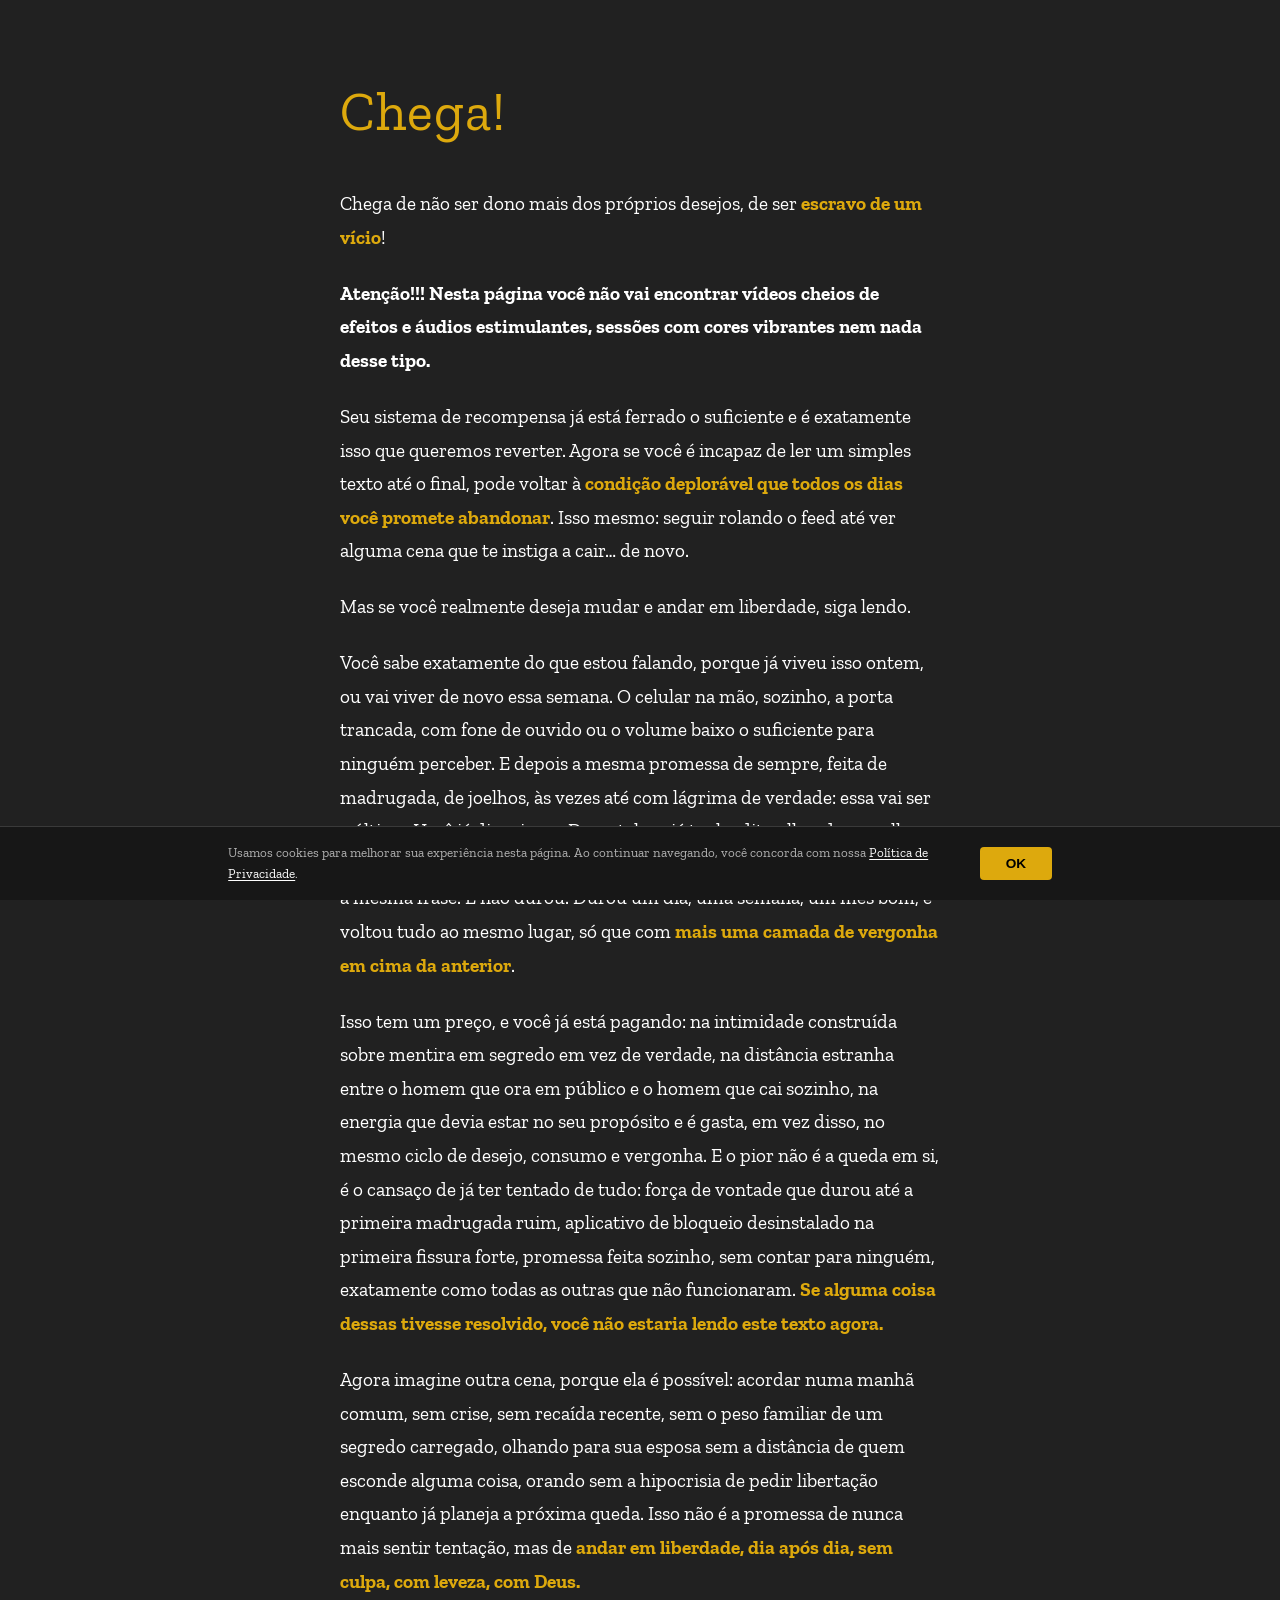
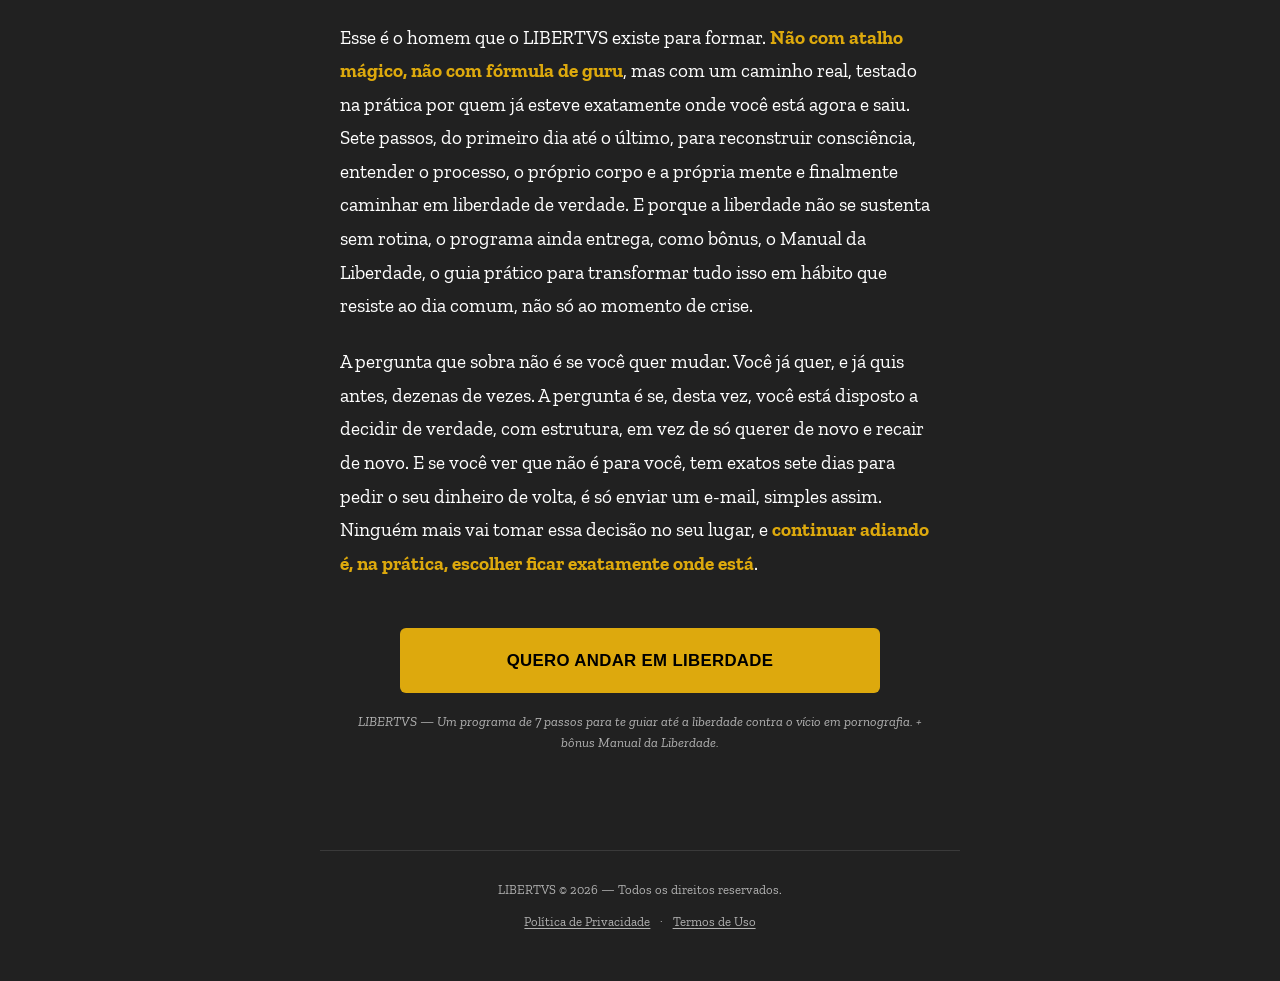
<file: libertvs/index.html>
<!DOCTYPE html>
<html lang="pt-BR">
<head>
<meta charset="UTF-8">
<meta name="viewport" content="width=device-width, initial-scale=1.0">
<title>LIBERTVS — Chega de ser escravo do vício</title>
<meta name="description" content="LIBERTVS: um programa de 7 passos para te guiar até a liberdade contra o vício em pornografia. + bônus Manual da Liberdade.">
<link rel="icon" type="image/png" href="favicon.png">
<link rel="stylesheet" href="style.css">
</head>
<body>

<main class="pagina">

  <h1>Chega!</h1>

  <p>Chega de não ser dono mais dos próprios desejos, de ser <strong>escravo de um vício</strong>!</p>

  <p><strong class="simples">Atenção!!! Nesta página você não vai encontrar vídeos cheios de efeitos e áudios estimulantes, sessões com cores vibrantes nem nada desse tipo.</strong></p>

  <p>Seu sistema de recompensa já está ferrado o suficiente e é exatamente isso que queremos reverter. Agora se você é incapaz de ler um simples texto até o final, pode voltar à <strong>condição deplorável que todos os dias você promete abandonar</strong>. Isso mesmo: seguir rolando o feed até ver alguma cena que te instiga a cair&hellip; de novo.</p>

  <p>Mas se você realmente deseja mudar e andar em liberdade, siga lendo.</p>

  <p>Você sabe exatamente do que estou falando, porque já viveu isso ontem, ou vai viver de novo essa semana. O celular na mão, sozinho, a porta trancada, com fone de ouvido ou o volume baixo o suficiente para ninguém perceber. E depois a mesma promessa de sempre, feita de madrugada, de joelhos, às vezes até com lágrima de verdade: essa vai ser a última. Você já disse isso a Deus, talvez já tenha dito olhando nos olhos da sua esposa, sabendo por dentro que não era a primeira vez que repetia a mesma frase. E não durou. Durou um dia, uma semana, um mês bom, e voltou tudo ao mesmo lugar, só que com <strong>mais uma camada de vergonha em cima da anterior</strong>.</p>

  <p>Isso tem um preço, e você já está pagando: na intimidade construída sobre mentira em segredo em vez de verdade, na distância estranha entre o homem que ora em público e o homem que cai sozinho, na energia que devia estar no seu propósito e é gasta, em vez disso, no mesmo ciclo de desejo, consumo e vergonha. E o pior não é a queda em si, é o cansaço de já ter tentado de tudo: força de vontade que durou até a primeira madrugada ruim, aplicativo de bloqueio desinstalado na primeira fissura forte, promessa feita sozinho, sem contar para ninguém, exatamente como todas as outras que não funcionaram. <strong>Se alguma coisa dessas tivesse resolvido, você não estaria lendo este texto agora.</strong></p>

  <p>Agora imagine outra cena, porque ela é possível: acordar numa manhã comum, sem crise, sem recaída recente, sem o peso familiar de um segredo carregado, olhando para sua esposa sem a distância de quem esconde alguma coisa, orando sem a hipocrisia de pedir libertação enquanto já planeja a próxima queda. Isso não é a promessa de nunca mais sentir tentação, mas de <strong>andar em liberdade, dia após dia, sem culpa, com leveza, com Deus.</strong></p>

  <p>Esse é o homem que o LIBERTVS existe para formar. <strong>Não com atalho mágico, não com fórmula de guru</strong>, mas com um caminho real, testado na prática por quem já esteve exatamente onde você está agora e saiu. Sete passos, do primeiro dia até o último, para reconstruir consciência, entender o processo, o próprio corpo e a própria mente e finalmente caminhar em liberdade de verdade. E porque a liberdade não se sustenta sem rotina, o programa ainda entrega, como bônus, o Manual da Liberdade, o guia prático para transformar tudo isso em hábito que resiste ao dia comum, não só ao momento de crise.</p>

  <p>A pergunta que sobra não é se você quer mudar. Você já quer, e já quis antes, dezenas de vezes. A pergunta é se, desta vez, você está disposto a decidir de verdade, com estrutura, em vez de só querer de novo e recair de novo. E se você ver que não é para você, tem exatos sete dias para pedir o seu dinheiro de volta, é só enviar um e-mail, simples assim. Ninguém mais vai tomar essa decisão no seu lugar, e <strong>continuar adiando é, na prática, escolher ficar exatamente onde está</strong>.</p>

  <div class="cta">
    <a id="cta-btn" class="botao" href="https://pay.kiwify.com.br/e5jJPRD" target="_blank" rel="noopener noreferrer">QUERO ANDAR EM LIBERDADE</a>
    <p class="legenda">LIBERTVS &mdash; Um programa de 7 passos para te guiar até a liberdade contra o vício em pornografia. + bônus Manual da Liberdade.</p>
  </div>

</main>

<footer class="rodape">
  <p>LIBERTVS &copy; <span class="js-ano"></span> &mdash; Todos os direitos reservados.</p>
  <nav class="rodape-links" aria-label="Links institucionais">
    <a href="privacidade.html">Política de Privacidade</a>
    <span aria-hidden="true">&middot;</span>
    <a href="termos.html">Termos de Uso</a>
  </nav>
</footer>

<div id="cookie-banner" class="cookie-banner" hidden>
  <p>Usamos cookies para melhorar sua experiência nesta página. Ao continuar navegando, você concorda com nossa <a href="privacidade.html">Política de Privacidade</a>.</p>
  <button id="cookie-ok" type="button" class="cookie-btn">OK</button>
</div>

<script src="script.js"></script>
</body>
</html>
</file>
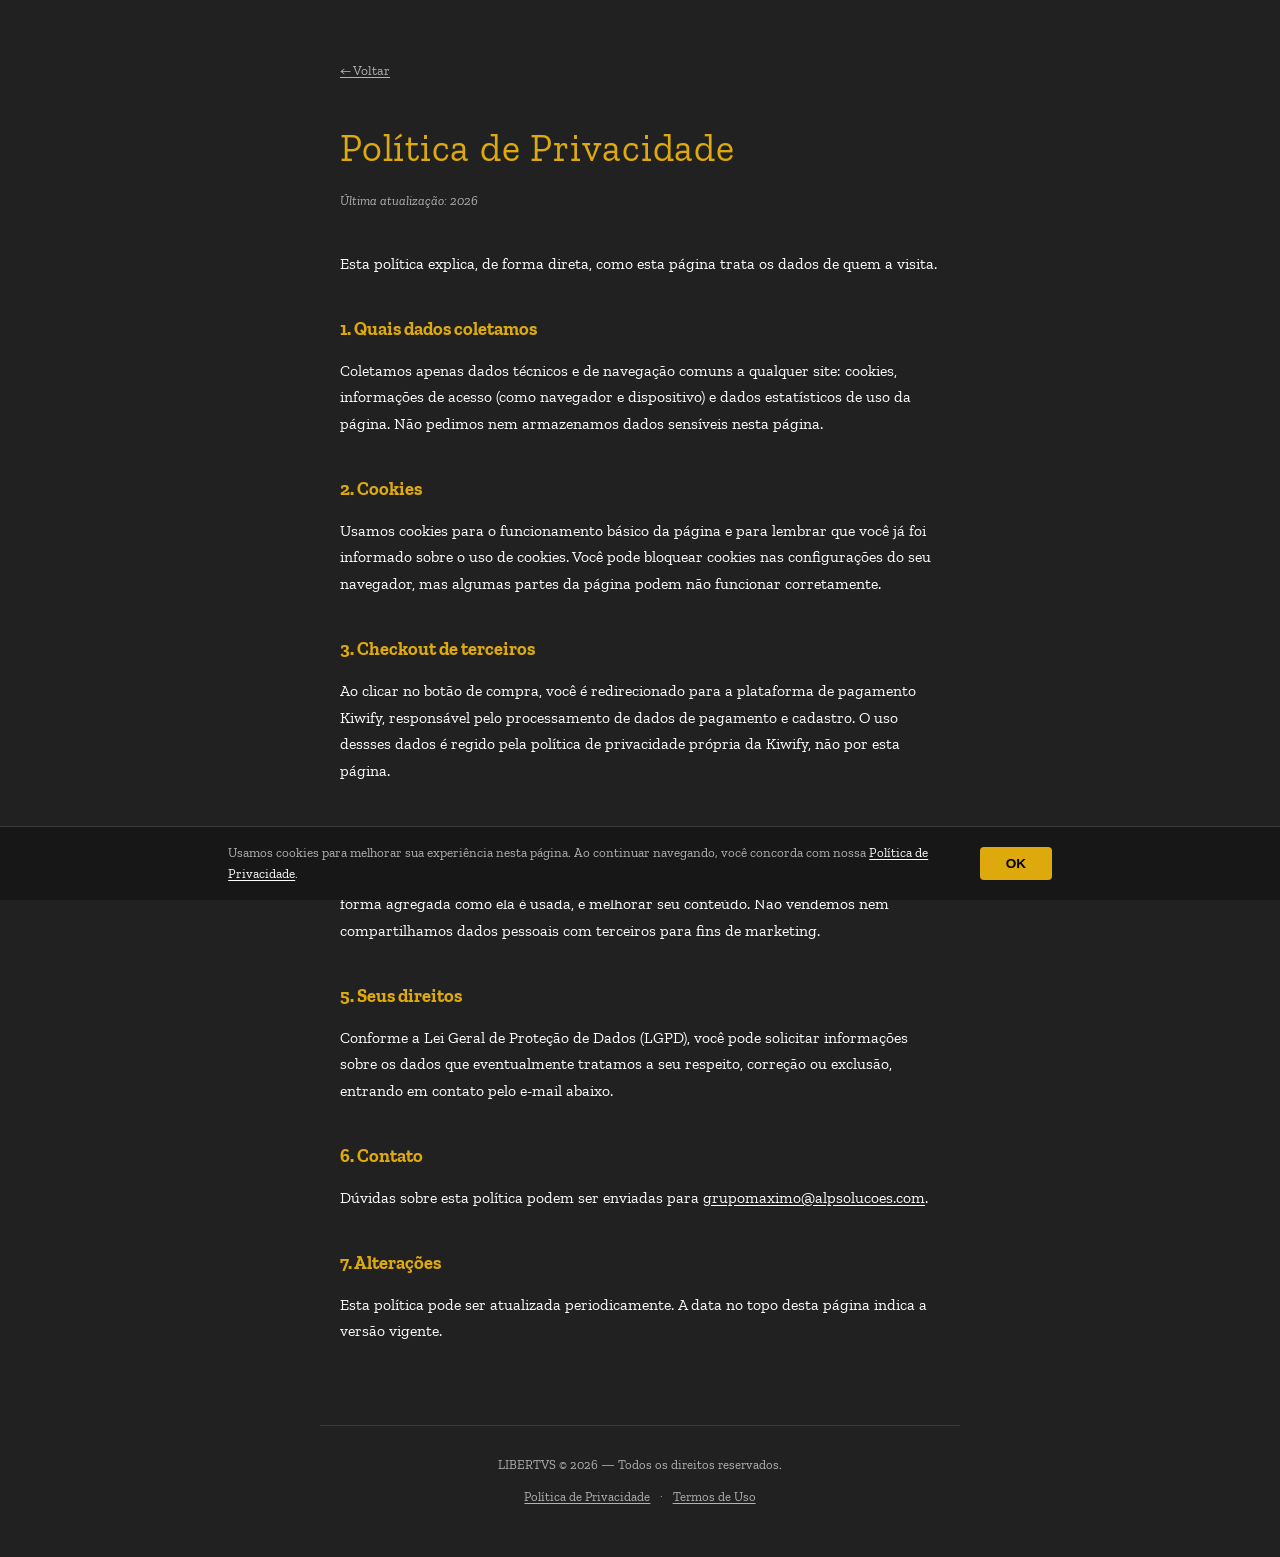
<file: libertvs/privacidade.html>
<!DOCTYPE html>
<html lang="pt-BR">
<head>
<meta charset="UTF-8">
<meta name="viewport" content="width=device-width, initial-scale=1.0">
<title>Política de Privacidade — LIBERTVS</title>
<meta name="robots" content="noindex">
<link rel="icon" type="image/png" href="favicon.png">
<link rel="stylesheet" href="style.css">
</head>
<body>

<main class="legal">
  <a class="voltar" href="index.html">&larr; Voltar</a>

  <h1>Política de Privacidade</h1>
  <p class="atualizado">Última atualização: <span class="js-ano"></span></p>

  <p>Esta política explica, de forma direta, como esta página trata os dados de quem a visita.</p>

  <h2>1. Quais dados coletamos</h2>
  <p>Coletamos apenas dados técnicos e de navegação comuns a qualquer site: cookies, informações de acesso (como navegador e dispositivo) e dados estatísticos de uso da página. Não pedimos nem armazenamos dados sensíveis nesta página.</p>

  <h2>2. Cookies</h2>
  <p>Usamos cookies para o funcionamento básico da página e para lembrar que você já foi informado sobre o uso de cookies. Você pode bloquear cookies nas configurações do seu navegador, mas algumas partes da página podem não funcionar corretamente.</p>

  <h2>3. Checkout de terceiros</h2>
  <p>Ao clicar no botão de compra, você é redirecionado para a plataforma de pagamento Kiwify, responsável pelo processamento de dados de pagamento e cadastro. O uso dessses dados é regido pela política de privacidade própria da Kiwify, não por esta página.</p>

  <h2>4. Para que usamos os dados</h2>
  <p>Usamos os dados coletados apenas para manter a página funcionando, entender de forma agregada como ela é usada, e melhorar seu conteúdo. Não vendemos nem compartilhamos dados pessoais com terceiros para fins de marketing.</p>

  <h2>5. Seus direitos</h2>
  <p>Conforme a Lei Geral de Proteção de Dados (LGPD), você pode solicitar informações sobre os dados que eventualmente tratamos a seu respeito, correção ou exclusão, entrando em contato pelo e-mail abaixo.</p>

  <h2>6. Contato</h2>
  <p>Dúvidas sobre esta política podem ser enviadas para <a href="mailto:grupomaximo@alpsolucoes.com">grupomaximo@alpsolucoes.com</a>.</p>

  <h2>7. Alterações</h2>
  <p>Esta política pode ser atualizada periodicamente. A data no topo desta página indica a versão vigente.</p>
</main>

<footer class="rodape">
  <p>LIBERTVS &copy; <span class="js-ano"></span> &mdash; Todos os direitos reservados.</p>
  <nav class="rodape-links" aria-label="Links institucionais">
    <a href="privacidade.html">Política de Privacidade</a>
    <span aria-hidden="true">&middot;</span>
    <a href="termos.html">Termos de Uso</a>
  </nav>
</footer>

<div id="cookie-banner" class="cookie-banner" hidden>
  <p>Usamos cookies para melhorar sua experiência nesta página. Ao continuar navegando, você concorda com nossa <a href="privacidade.html">Política de Privacidade</a>.</p>
  <button id="cookie-ok" type="button" class="cookie-btn">OK</button>
</div>

<script src="script.js"></script>
</body>
</html>
</file>
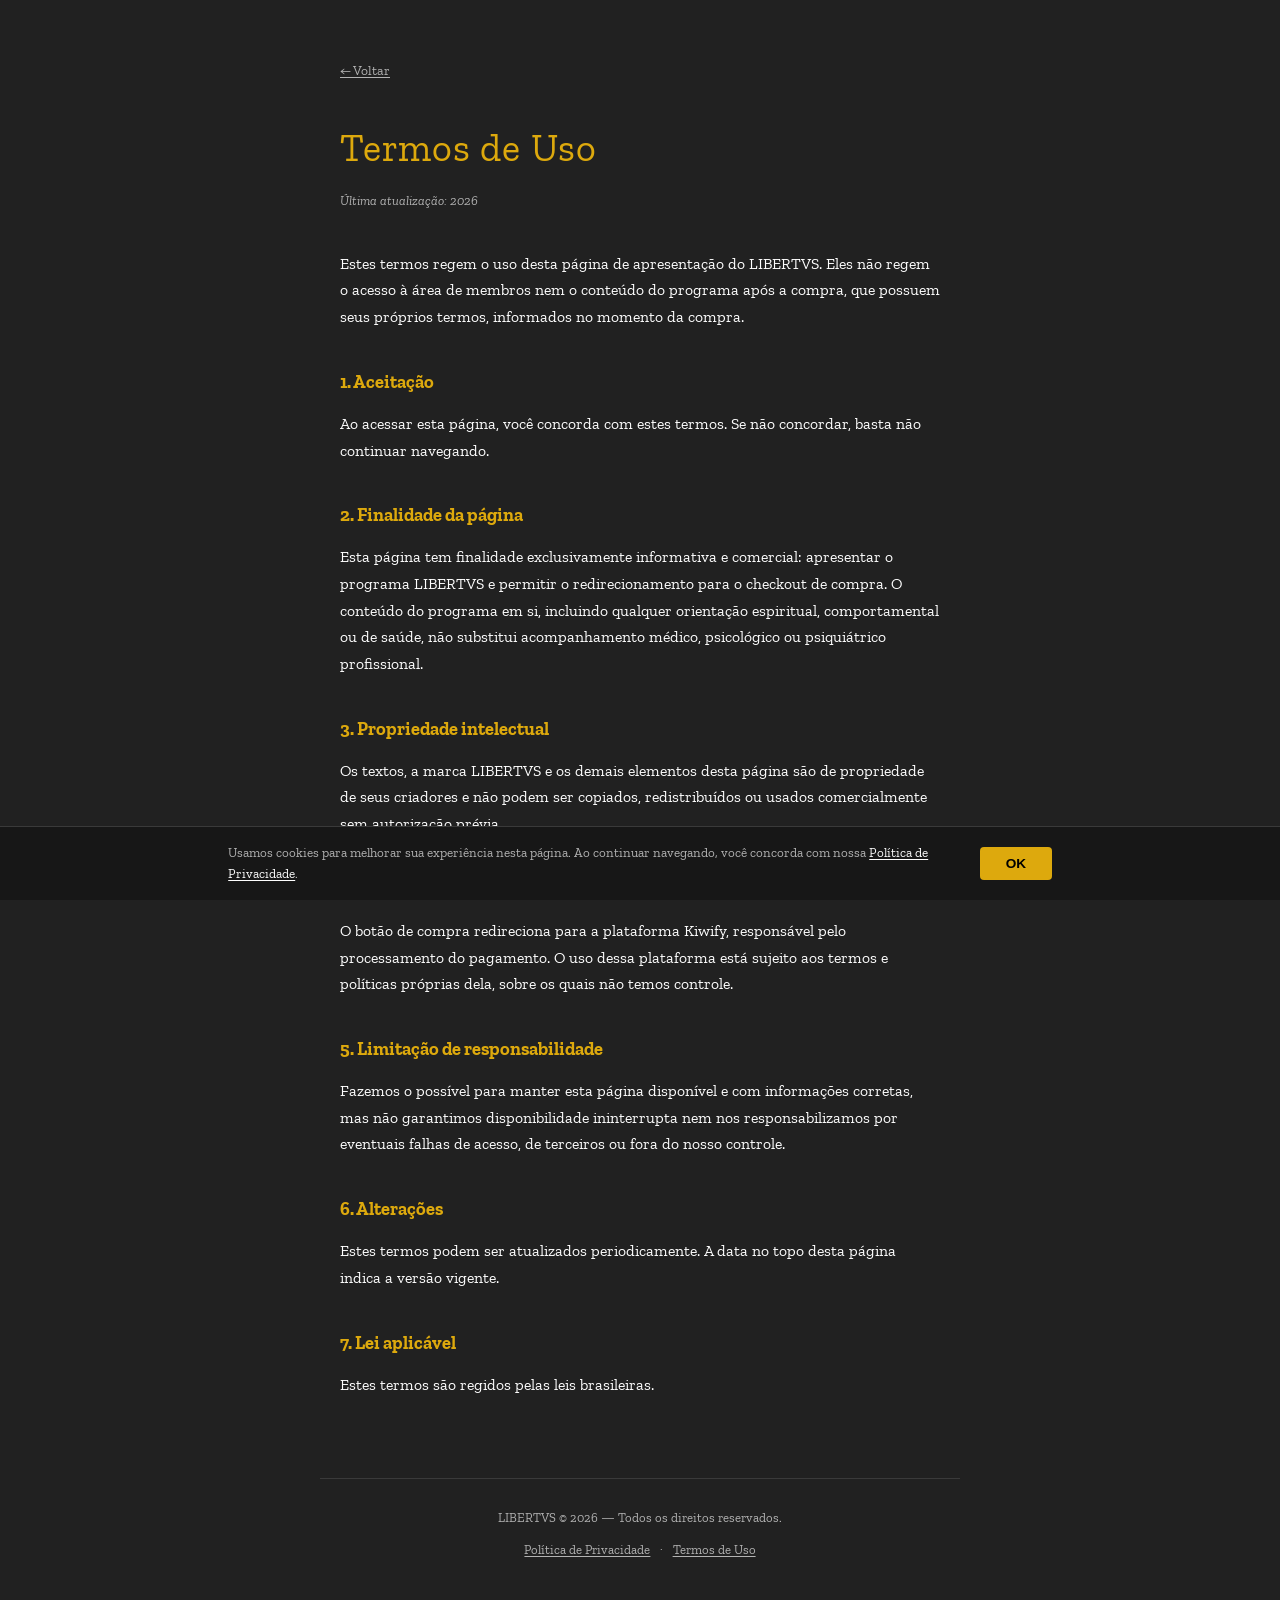
<file: libertvs/termos.html>
<!DOCTYPE html>
<html lang="pt-BR">
<head>
<meta charset="UTF-8">
<meta name="viewport" content="width=device-width, initial-scale=1.0">
<title>Termos de Uso — LIBERTVS</title>
<meta name="robots" content="noindex">
<link rel="icon" type="image/png" href="favicon.png">
<link rel="stylesheet" href="style.css">
</head>
<body>

<main class="legal">
  <a class="voltar" href="index.html">&larr; Voltar</a>

  <h1>Termos de Uso</h1>
  <p class="atualizado">Última atualização: <span class="js-ano"></span></p>

  <p>Estes termos regem o uso desta página de apresentação do LIBERTVS. Eles não regem o acesso à área de membros nem o conteúdo do programa após a compra, que possuem seus próprios termos, informados no momento da compra.</p>

  <h2>1. Aceitação</h2>
  <p>Ao acessar esta página, você concorda com estes termos. Se não concordar, basta não continuar navegando.</p>

  <h2>2. Finalidade da página</h2>
  <p>Esta página tem finalidade exclusivamente informativa e comercial: apresentar o programa LIBERTVS e permitir o redirecionamento para o checkout de compra. O conteúdo do programa em si, incluindo qualquer orientação espiritual, comportamental ou de saúde, não substitui acompanhamento médico, psicológico ou psiquiátrico profissional.</p>

  <h2>3. Propriedade intelectual</h2>
  <p>Os textos, a marca LIBERTVS e os demais elementos desta página são de propriedade de seus criadores e não podem ser copiados, redistribuídos ou usados comercialmente sem autorização prévia.</p>

  <h2>4. Links e serviços de terceiros</h2>
  <p>O botão de compra redireciona para a plataforma Kiwify, responsável pelo processamento do pagamento. O uso dessa plataforma está sujeito aos termos e políticas próprias dela, sobre os quais não temos controle.</p>

  <h2>5. Limitação de responsabilidade</h2>
  <p>Fazemos o possível para manter esta página disponível e com informações corretas, mas não garantimos disponibilidade ininterrupta nem nos responsabilizamos por eventuais falhas de acesso, de terceiros ou fora do nosso controle.</p>

  <h2>6. Alterações</h2>
  <p>Estes termos podem ser atualizados periodicamente. A data no topo desta página indica a versão vigente.</p>

  <h2>7. Lei aplicável</h2>
  <p>Estes termos são regidos pelas leis brasileiras.</p>
</main>

<footer class="rodape">
  <p>LIBERTVS &copy; <span class="js-ano"></span> &mdash; Todos os direitos reservados.</p>
  <nav class="rodape-links" aria-label="Links institucionais">
    <a href="privacidade.html">Política de Privacidade</a>
    <span aria-hidden="true">&middot;</span>
    <a href="termos.html">Termos de Uso</a>
  </nav>
</footer>

<div id="cookie-banner" class="cookie-banner" hidden>
  <p>Usamos cookies para melhorar sua experiência nesta página. Ao continuar navegando, você concorda com nossa <a href="privacidade.html">Política de Privacidade</a>.</p>
  <button id="cookie-ok" type="button" class="cookie-btn">OK</button>
</div>

<script src="script.js"></script>
</body>
</html>
</file>
<file: libertvs/style.css>
@font-face {
  font-family: "Zilla Slab";
  src: url("fonts/ZillaSlab-Regular.ttf") format("truetype");
  font-weight: 400;
  font-style: normal;
  font-display: swap;
}
@font-face {
  font-family: "Zilla Slab";
  src: url("fonts/ZillaSlab-Bold.ttf") format("truetype");
  font-weight: 700;
  font-style: normal;
  font-display: swap;
}
@font-face {
  font-family: "Zilla Slab";
  src: url("fonts/ZillaSlab-Italic.ttf") format("truetype");
  font-weight: 400;
  font-style: italic;
  font-display: swap;
}

:root {
  --fundo: #212121;
  --texto: #ffffff;
  --texto-suave: #b3b3b3;
  --acento: #dda90d;
  --acento-texto: #000000;
  --largura-leitura: 640px;
}

* { box-sizing: border-box; }

html { background: var(--fundo); }

body {
  margin: 0;
  background: var(--fundo);
  color: var(--texto);
  font-family: "Zilla Slab", "Georgia", serif;
  font-weight: 400;
  line-height: 1.75;
  -webkit-font-smoothing: antialiased;
}

.pagina {
  max-width: var(--largura-leitura);
  margin: 0 auto;
  padding: 4rem 1.25rem 6rem;
}

h1 {
  font-family: "Zilla Slab", "Georgia", serif;
  font-weight: 400;
  font-size: clamp(2.4rem, 8vw, 3.4rem);
  letter-spacing: 0.02em;
  margin: 0 0 1.75rem;
  color: var(--acento);
}

strong {
  font-weight: 700;
  color: var(--acento);
}

strong.simples {
  color: var(--texto);
}

p {
  font-size: 1.2rem;
  margin: 0 0 1.4rem;
  color: var(--texto);
}

/* ---------- Bloco de acao ---------- */
.cta {
  margin-top: 3rem;
  text-align: center;
}

.botao {
  display: inline-block;
  width: 100%;
  max-width: 480px;
  background: var(--acento);
  color: var(--acento-texto);
  font-family: -apple-system, BlinkMacSystemFont, "Segoe UI", Roboto, Helvetica, Arial, sans-serif;
  font-weight: 700;
  font-size: 1.05rem;
  letter-spacing: 0.02em;
  text-decoration: none;
  text-align: center;
  padding: 1.1rem 1.5rem;
  border-radius: 6px;
  transition: transform 0.15s ease, filter 0.15s ease;
}

.botao:hover,
.botao:focus-visible {
  filter: brightness(1.08);
  transform: translateY(-1px);
}

.botao:active {
  transform: translateY(0);
  filter: brightness(0.96);
}

.botao.clicado {
  filter: brightness(0.9);
  transform: scale(0.98);
}

.legenda {
  margin: 1.1rem 0 0;
  font-style: italic;
  font-size: 0.85rem;
  color: var(--texto-suave);
  line-height: 1.6;
}

@media (max-width: 480px) {
  .pagina { padding: 2.75rem 1.1rem 4rem; }
  h1 { font-size: 2.1rem; }
  p { font-size: 1rem; }
}

/* ---------- Rodape ---------- */
.rodape {
  max-width: var(--largura-leitura);
  margin: 0 auto;
  padding: 0 1.25rem 3rem;
  border-top: 1px solid #3a3a3a;
  padding-top: 1.75rem;
  text-align: center;
}

.rodape p {
  margin: 0 0 0.6rem;
  font-size: 0.8rem;
  color: var(--texto-suave);
}

.rodape-links {
  display: flex;
  justify-content: center;
  align-items: center;
  gap: 0.6rem;
  font-size: 0.8rem;
}

.rodape-links a {
  color: var(--texto-suave);
  text-decoration: underline;
  text-underline-offset: 2px;
}

.rodape-links a:hover,
.rodape-links a:focus-visible {
  color: var(--acento);
}

.rodape-links span {
  color: var(--texto-suave);
}

/* ---------- Banner de cookies ---------- */
.cookie-banner {
  position: fixed;
  left: 0;
  right: 0;
  bottom: 0;
  z-index: 100;
  display: flex;
  flex-wrap: wrap;
  align-items: center;
  justify-content: center;
  gap: 1rem;
  background: #171717;
  border-top: 1px solid #3a3a3a;
  padding: 1rem 1.25rem;
}

.cookie-banner[hidden] {
  display: none;
}

.cookie-banner p {
  margin: 0;
  max-width: 46rem;
  font-size: 0.82rem;
  line-height: 1.55;
  color: var(--texto-suave);
  text-align: left;
}

.cookie-banner a {
  color: var(--texto);
  text-decoration: underline;
  text-underline-offset: 2px;
}

.cookie-btn {
  flex: 0 0 auto;
  background: var(--acento);
  color: var(--acento-texto);
  font-family: -apple-system, BlinkMacSystemFont, "Segoe UI", Roboto, Helvetica, Arial, sans-serif;
  font-weight: 700;
  font-size: 0.85rem;
  border: none;
  border-radius: 4px;
  padding: 0.55rem 1.6rem;
  cursor: pointer;
  transition: filter 0.15s ease;
}

.cookie-btn:hover,
.cookie-btn:focus-visible {
  filter: brightness(1.08);
}

@media (max-width: 480px) {
  .cookie-banner { flex-direction: column; align-items: stretch; text-align: center; }
  .cookie-banner p { text-align: center; }
  .cookie-btn { width: 100%; }
}

/* ---------- Paginas institucionais (privacidade / termos) ---------- */
.legal {
  max-width: var(--largura-leitura);
  margin: 0 auto;
  padding: 3.5rem 1.25rem 4rem;
}

.legal .voltar {
  display: inline-block;
  margin-bottom: 2rem;
  font-size: 0.85rem;
  color: var(--texto-suave);
  text-decoration: underline;
  text-underline-offset: 2px;
}

.legal .voltar:hover,
.legal .voltar:focus-visible { color: var(--acento); }

.legal h1 {
  font-size: clamp(1.8rem, 6vw, 2.4rem);
  margin: 0 0 0.5rem;
}

.legal .atualizado {
  font-size: 0.82rem;
  font-style: italic;
  color: var(--texto-suave);
  margin: 0 0 2.4rem;
}

.legal h2 {
  font-family: "Zilla Slab", "Georgia", serif;
  font-weight: 700;
  font-size: 1.15rem;
  color: var(--acento);
  margin: 2.2rem 0 0.8rem;
}

.legal p, .legal li {
  font-size: 0.98rem;
  line-height: 1.7;
  color: var(--texto);
  margin: 0 0 1rem;
}

.legal ul { padding-left: 1.3rem; margin: 0 0 1rem; }

.legal a { color: var(--texto); text-decoration: underline; text-underline-offset: 2px; }
.legal a:hover, .legal a:focus-visible { color: var(--acento); }
</file>
